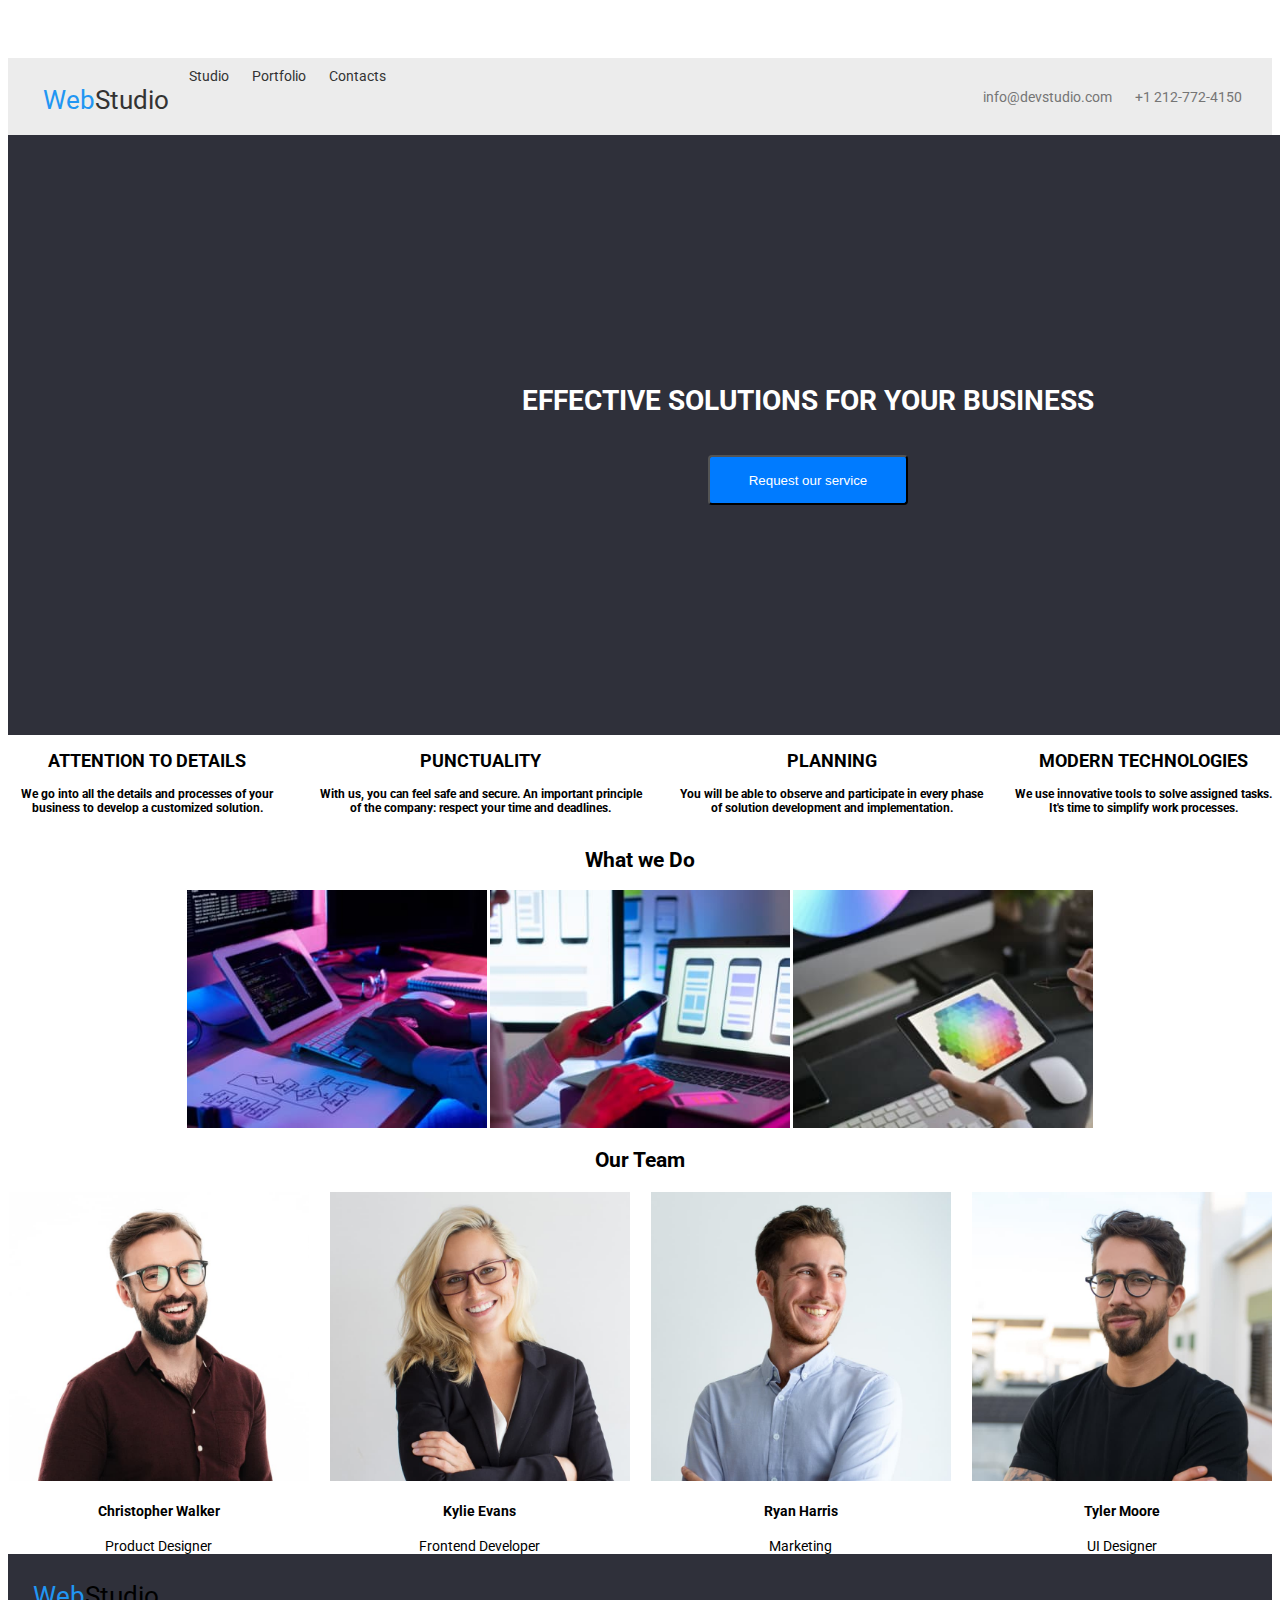
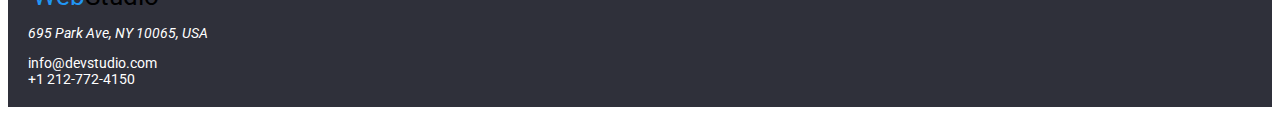
<file: index.html>
<!DOCTYPE html>
<html lang="en">
  <head>
    <meta charset="UTF-8" />
    <meta name="viewport" content="width=device-width, initial-scale=1.0" />
    <link rel="stylesheet" href="./css/style.css" />
    <link
      href="https://fonts.googleapis.com/css?family=Roboto"
      rel="stylesheet"
    />
    <title>WebStudio</title>
  </head>

  <body>
    <header class="header-elements">
      <div class="header-container">
        <nav class="top-nav">
          <ul>
            <li>
              <a href="/index.html" class="logo"> <span>Web</span>Studio </a>
            </li>
            <li><a href="/index.html">Studio</a></li>
            <li><a href="./portfolio.html">Portfolio</a></li>
            <li><a href="contacts.html">Contacts</a></li>
          </ul>
        </nav>
        <div class="right-nav">
          <a class="hover-element" href="mailto:info@devstudio.com"
            >info@devstudio.com</a
          >
          <a class="hover-element" href="tel:+12127724150">+1 212-772-4150</a>
        </div>
      </div>
    </header>

    <!-- Main Section -->
    <main>
      <!-- Hero Section -->
      <section class="section">
        <h1>EFFECTIVE SOLUTIONS FOR YOUR BUSINESS</h1>
        <button class="button">Request our service</button>
      </section>
      <!-- What we Do Section -->
      <section class="what-we-do"></section>
      <!-- About Section -->
      <section class="about">
        <div class="about-elements">
          <div>
            <h2>ATTENTION TO DETAILS</h2>
            <h4>
              We go into all the details and processes of your business to
              develop a customized solution.
            </h4>
          </div>
          <div>
            <h2>PUNCTUALITY</h2>
            <h4>
              With us, you can feel safe and secure. An important principle of
              the company: respect your time and deadlines.
            </h4>
          </div>
          <div>
            <h2>PLANNING</h2>
            <h4>
              You will be able to observe and participate in every phase of
              solution development and implementation.
            </h4>
          </div>
          <div>
            <h2>MODERN TECHNOLOGIES</h2>
            <h4>
              We use innovative tools to solve assigned tasks. It's time to
              simplify work processes.
            </h4>
          </div>
        </div>
      </section>
      <!-- Div with images -->
      <section class="image-gallery">
        <div>
          <h2>What we Do</h2>
          <img src="./img/box-1.jpg" alt="Tastatura" width="300" />
          <img src="./img/box-2.jpg" alt="Telefon" width="300" />
          <img src="./img/box-3.jpg" alt="Tableta" width="300" />
        </div>
      </section>

      <!-- Our Team Section -->
      <section>
        <h2 class="team">Our Team</h2>
        <div class="our-team">
          <div>
            <img src="./img/img1.jpg" alt="Christopher Walker" width="300" />
            <h4>Christopher Walker</h4>
            <div>Product Designer</div>
          </div>
          <div>
            <img src="./img/img2.jpg" alt="Kylie Evans" width="300" />
            <h4>Kylie Evans</h4>
            <div>Frontend Developer</div>
          </div>
          <div>
            <img src="./img/img3.jpg" alt="Ryan Harris" width="300" />
            <h4>Ryan Harris</h4>
            <div>Marketing</div>
          </div>
          <div>
            <img src="./img/img4.jpg" alt="Tyler Moore" width="300" />
            <h4>Tyler Moore</h4>
            <div>UI Designer</div>
          </div>
        </div>
      </section>
    </main>

    <!-- Footer Section -->
    <footer>
      <div class="footer-content">
        <a href="/" class="logo"><span>Web</span>Studio</a>
        <address>
          <p>695 Park Ave, NY 10065, USA</p>
        </address>
        <div>
          <a href="mailto:info@devstudio.com">info@devstudio.com</a><br />
          <a href="tel:+12127724150">+1 212-772-4150</a>
        </div>
      </div>
    </footer>
  </body>
</html>
</file>
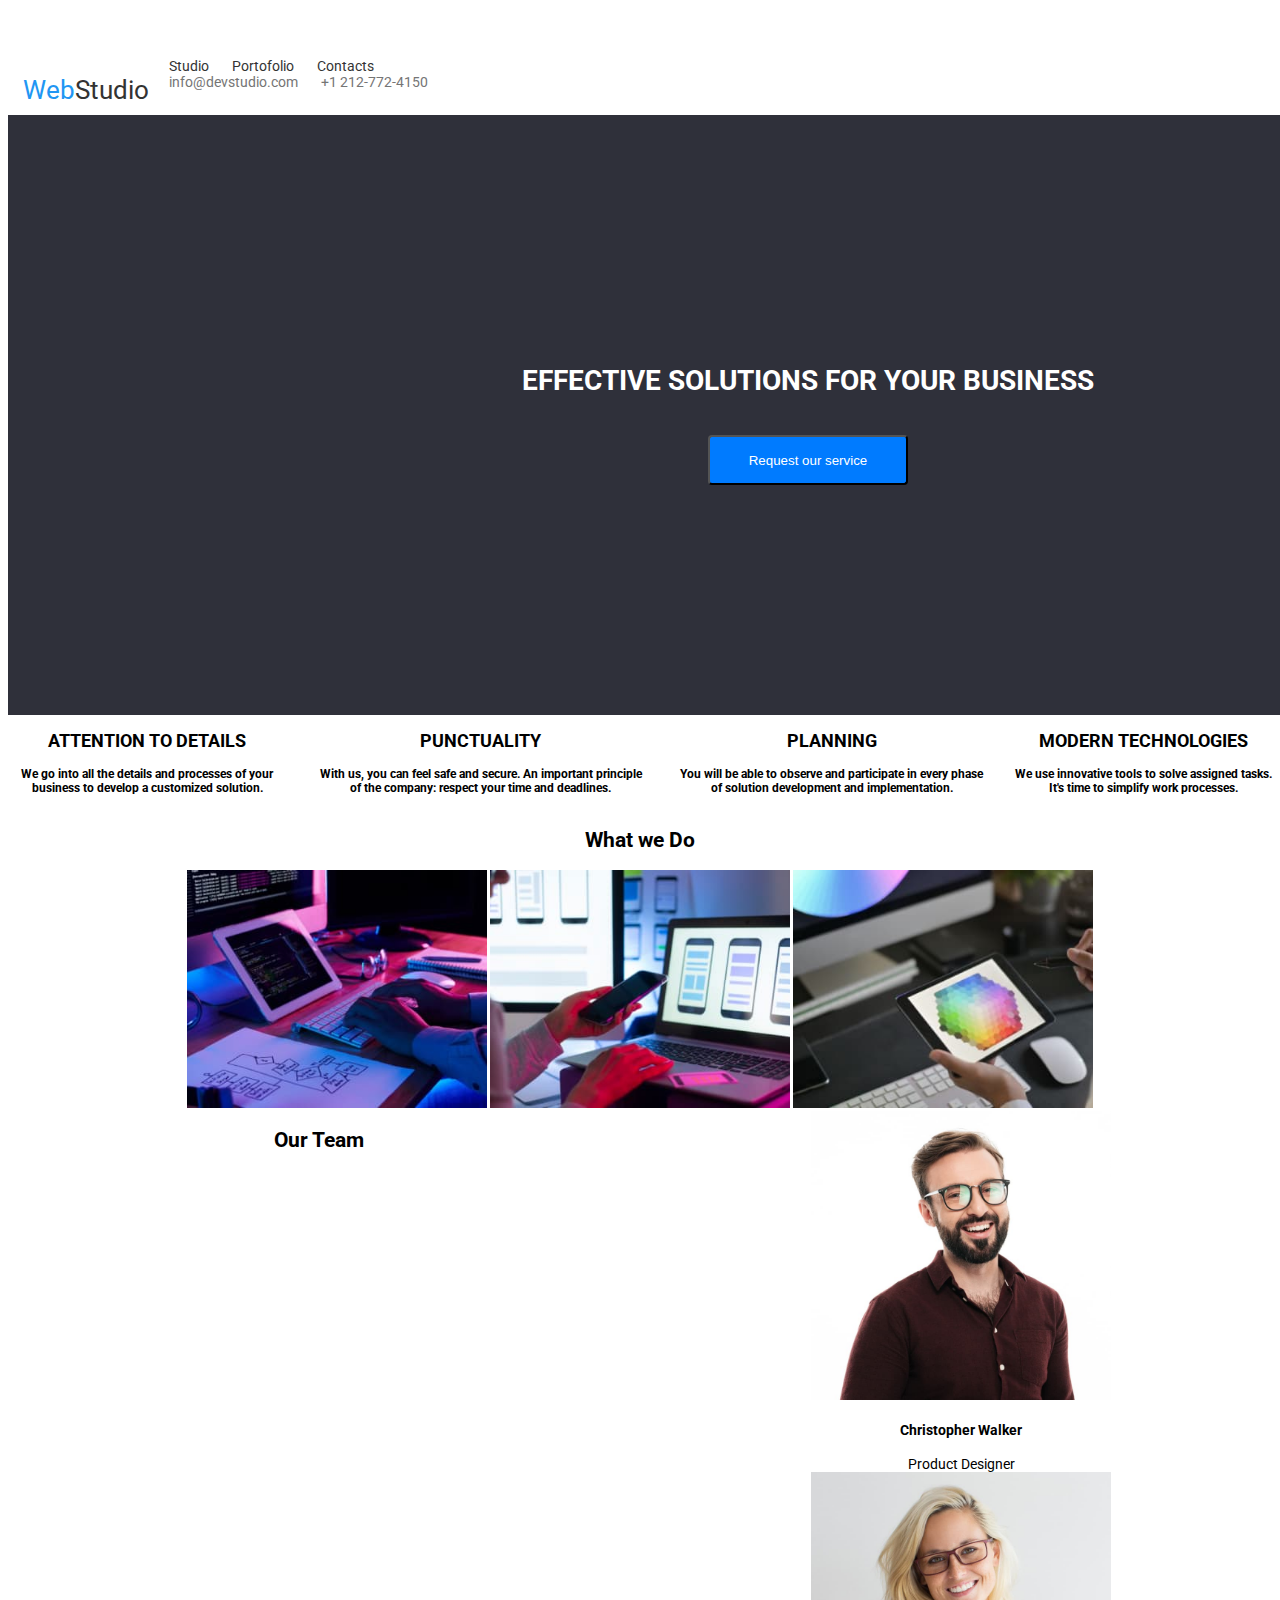
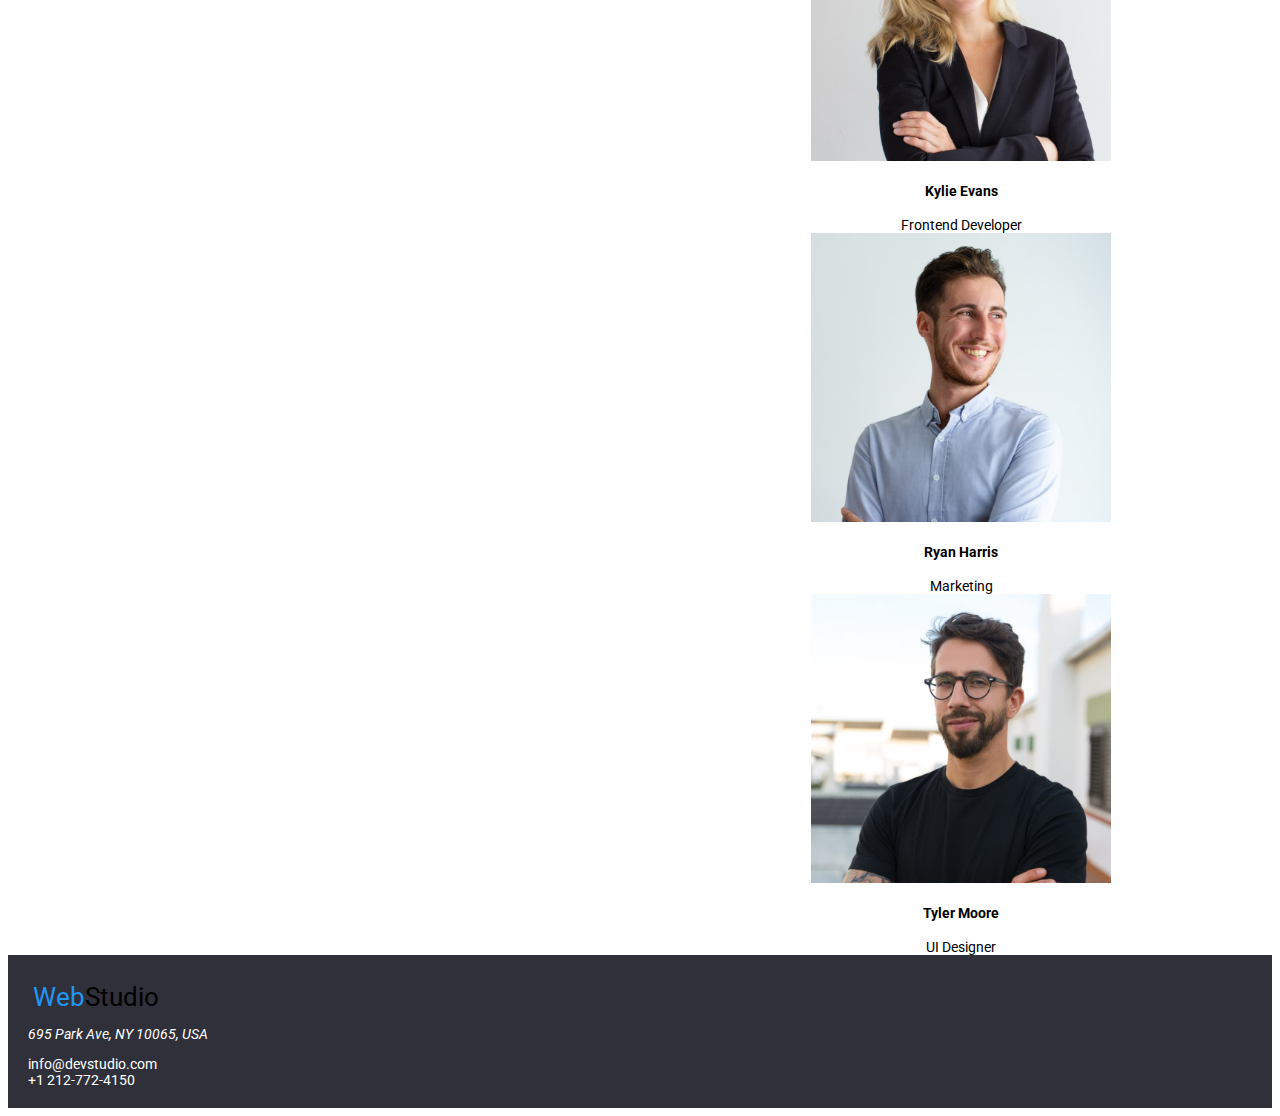
<file: contacts.html>
<!DOCTYPE html>
<html lang="en">
  <head>
    <meta charset="UTF-8" />
    <meta name="viewport" content="width=device-width, initial-scale=1.0" />
    <link rel="stylesheet" href="./css/style.css" />
    <link
      href="https://fonts.googleapis.com/css?family=Roboto"
      rel="stylesheet"
    />
    <title>WebStudio</title>
  </head>

  <body>
    <!-- Header Section -->
    <header class="header-elements">
      <div>
        <nav class="top-nav">
          <ul>
            <a href="/" class="logo"> <span>Web</span>Studio </a>
            <li><a href="/">Studio</a></li>
            <li><a href="portofolio.html">Portofolio</a></li>
            <li><a class="activ" href="contacts.html">Contacts</a></li>
            <div class="right-nav">
              <a class="hover-element" href="mailto:info@devstudio.com"
                >info@devstudio.com</a
              >
              <a class="hover-element" href="tel:+12127724150"
                >+1 212-772-4150</a
              >
            </div>
          </ul>
        </nav>
      </div>
    </header>

    <!-- Main Section -->
    <main>
      <!-- Hero Section -->
      <section class="section">
        <h1>EFFECTIVE SOLUTIONS FOR YOUR BUSINESS</h1>
        <button class="button">Request our service</button>
      </section>
      <!-- What we Do Section -->
      <section class="what-we-do"></section>
      <!-- About Section -->
      <section class="about">
        <div class="about-elements">
          <div>
            <h2>ATTENTION TO DETAILS</h2>
            <h4>
              We go into all the details and processes of your business to
              develop a customized solution.
            </h4>
          </div>
          <div>
            <h2>PUNCTUALITY</h2>
            <h4>
              With us, you can feel safe and secure. An important principle of
              the company: respect your time and deadlines.
            </h4>
          </div>
          <div>
            <h2>PLANNING</h2>
            <h4>
              You will be able to observe and participate in every phase of
              solution development and implementation.
            </h4>
          </div>
          <div>
            <h2>MODERN TECHNOLOGIES</h2>
            <h4>
              We use innovative tools to solve assigned tasks. It's time to
              simplify work processes.
            </h4>
          </div>
        </div>
      </section>
      <!-- Div with images -->
      <section class="image-gallery">
        <div>
          <h2>What we Do</h2>
          <img src="./img/box-1.jpg" alt="Tastatura" width="300" />
          <img src="./img/box-2.jpg" alt="Telefon" width="300" />
          <img src="./img/box-3.jpg" alt="Tableta" width="300" />
        </div>
      </section>

      <!-- Our Team Section -->
      <section class="our-team">
        <h2>Our Team</h2>
        <div>
          <nav>
            <img src="./img/img1.jpg" alt="Christopher Walker" width="300" />
            <h4>Christopher Walker</h4>
            <div>Product Designer</div>
            <img src="./img/img2.jpg" alt="Kylie Evans" width="300" />
            <h4>Kylie Evans</h4>
            <div>Frontend Developer</div>
            <img src="./img/img3.jpg" alt="Ryan Harris" width="300" />
            <h4>Ryan Harris</h4>
            <div>Marketing</div>
            <img src="./img/img4.jpg" alt="Tyler Moore" width="300" />
            <h4>Tyler Moore</h4>
            <div>UI Designer</div>
          </nav>
        </div>
      </section>
    </main>

    <!-- Footer Section -->
    <footer>
      <div class="footer-content">
        <a href="/" class="logo"> <span>Web</span>Studio </a>
        <address>
          <p>695 Park Ave, NY 10065, USA</p>
        </address>
        <div>
          <a href="mailto:info@devstudio.com">info@devstudio.com</a><br />
          <a href="tel:+12127724150">+1 212-772-4150</a>
        </div>
      </div>
    </footer>
  </body>
</html>
</file>
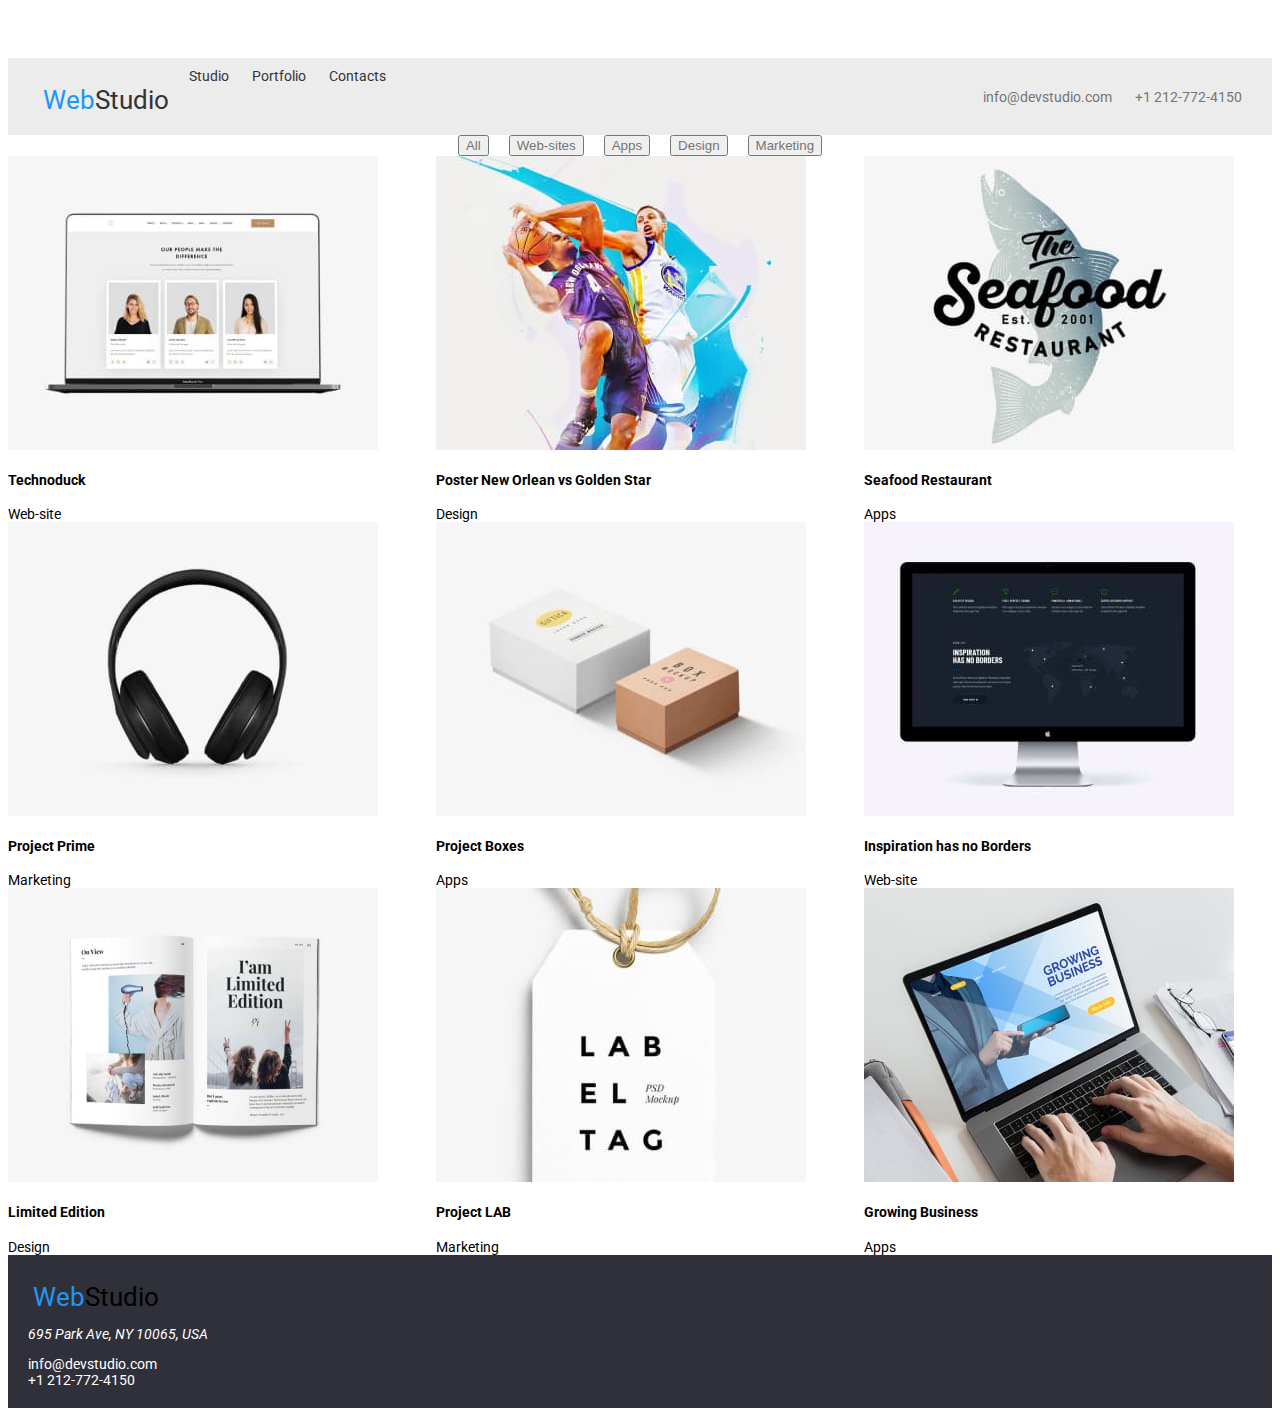
<file: portfolio.html>
<!DOCTYPE html>
<html lang="en">
  <head>
    <meta charset="UTF-8" />
    <meta name="viewport" content="width=device-width, initial-scale=1.0" />
    <link rel="stylesheet" href="./css/style.css" />
    <link
      href="https://fonts.googleapis.com/css?family=Roboto"
      rel="stylesheet"
    />
    <title>Portflio</title>
  </head>

  <body>
    <header class="header-elements">
     <div class="header-container">
    <nav class="top-nav">
        <ul>
            <li>
                <a href="/index.html" class="logo"> <span>Web</span>Studio </a>
            </li>
            <li><a href="/index.html">Studio</a></li>
            <li><a href="./portfolio.html">Portfolio</a></li>
            <li><a href="contacts.html">Contacts</a></li>
        </ul>
    </nav>
    <div class="right-nav">
        <a class="hover-element" href="mailto:info@devstudio.com">info@devstudio.com</a>
        <a class="hover-element" href="tel:+12127724150">+1 212-772-4150</a>
    </div>
</div>

      </div>
    </header>

    <!-- Main Section -->
    <main>
      <!-- Hero Section -->
      <div class="hero-elements">
        <button class="hover-element">All</button>
        <button class="hover-element">Web-sites</button>
        <button class="hover-element">Apps</button>
        <button class="hover-element">Design</button>
        <button class="hover-element">Marketing</button>
      </div>

      <!-- Div with images -->

      <div class="image-gallery-items">
        <div>
          <img
            src="./img/tehno-laptop.jpg"
            alt="laptop cu web-site"
            width="370px"
          />
          <h4>Technoduck</h4>
          <div>Web-site</div>
        </div>
        <div>
          <img src="./img/tablou-1.jpg" alt="poster baschet" width="370px" />
          <h4>Poster New Orlean vs Golden Star</h4>
          <div>Design</div>
        </div>
        <div>
          <img src="./img/tablou-2.jpg" alt="tablou seafood" width="370px" />
          <h4>Seafood Restaurant</h4>
          <div>Apps</div>
        </div>
      </div>
      <div class="image-gallery-items">
        <div>
          <img src="./img/casti.jpg" alt="casti bluetooth" width="370px" />
          <h4>Project Prime</h4>
          <div>Marketing</div>
        </div>
        <div>
          <img src="./img/cutii.jpg" alt="cutii" width="370px" />
          <h4>Project Boxes</h4>
          <div>Apps</div>
        </div>
        <div>
          <img src="./img/monitor.jpg" alt="monitor" width="370px" />
          <h4>Inspiration has no Borders</h4>
          <div>Web-site</div>
        </div>
      </div>
      <div class="image-gallery-items">
        <div>
          <img src="./img/carte.jpg" alt="carte" width="370px" />
          <h4>Limited Edition</h4>
          <div>Design</div>
        </div>
        <div>
          <img src="./img/tag.jpg" alt="tag" width="370px" />
          <h4>Project LAB</h4>
          <div>Marketing</div>
        </div>
        <div>
          <img src="./img/laptop.jpg" alt="laptop" width="370px" />
          <h4>Growing Business</h4>
          <div>Apps</div>
        </div>
      </div>
    </main>

    <!-- Footer Section -->
    <footer>
      <div class="footer-content">
        <a href="/" class="logo"><span>Web</span>Studio</a>
        <address>
          <p>695 Park Ave, NY 10065, USA</p>
        </address>
        <div>
          <a href="mailto:info@devstudio.com">info@devstudio.com</a><br />
          <a href="tel:+12127724150">+1 212-772-4150</a>
        </div>
      </div>
    </footer>
  </body>
</html>
</file>
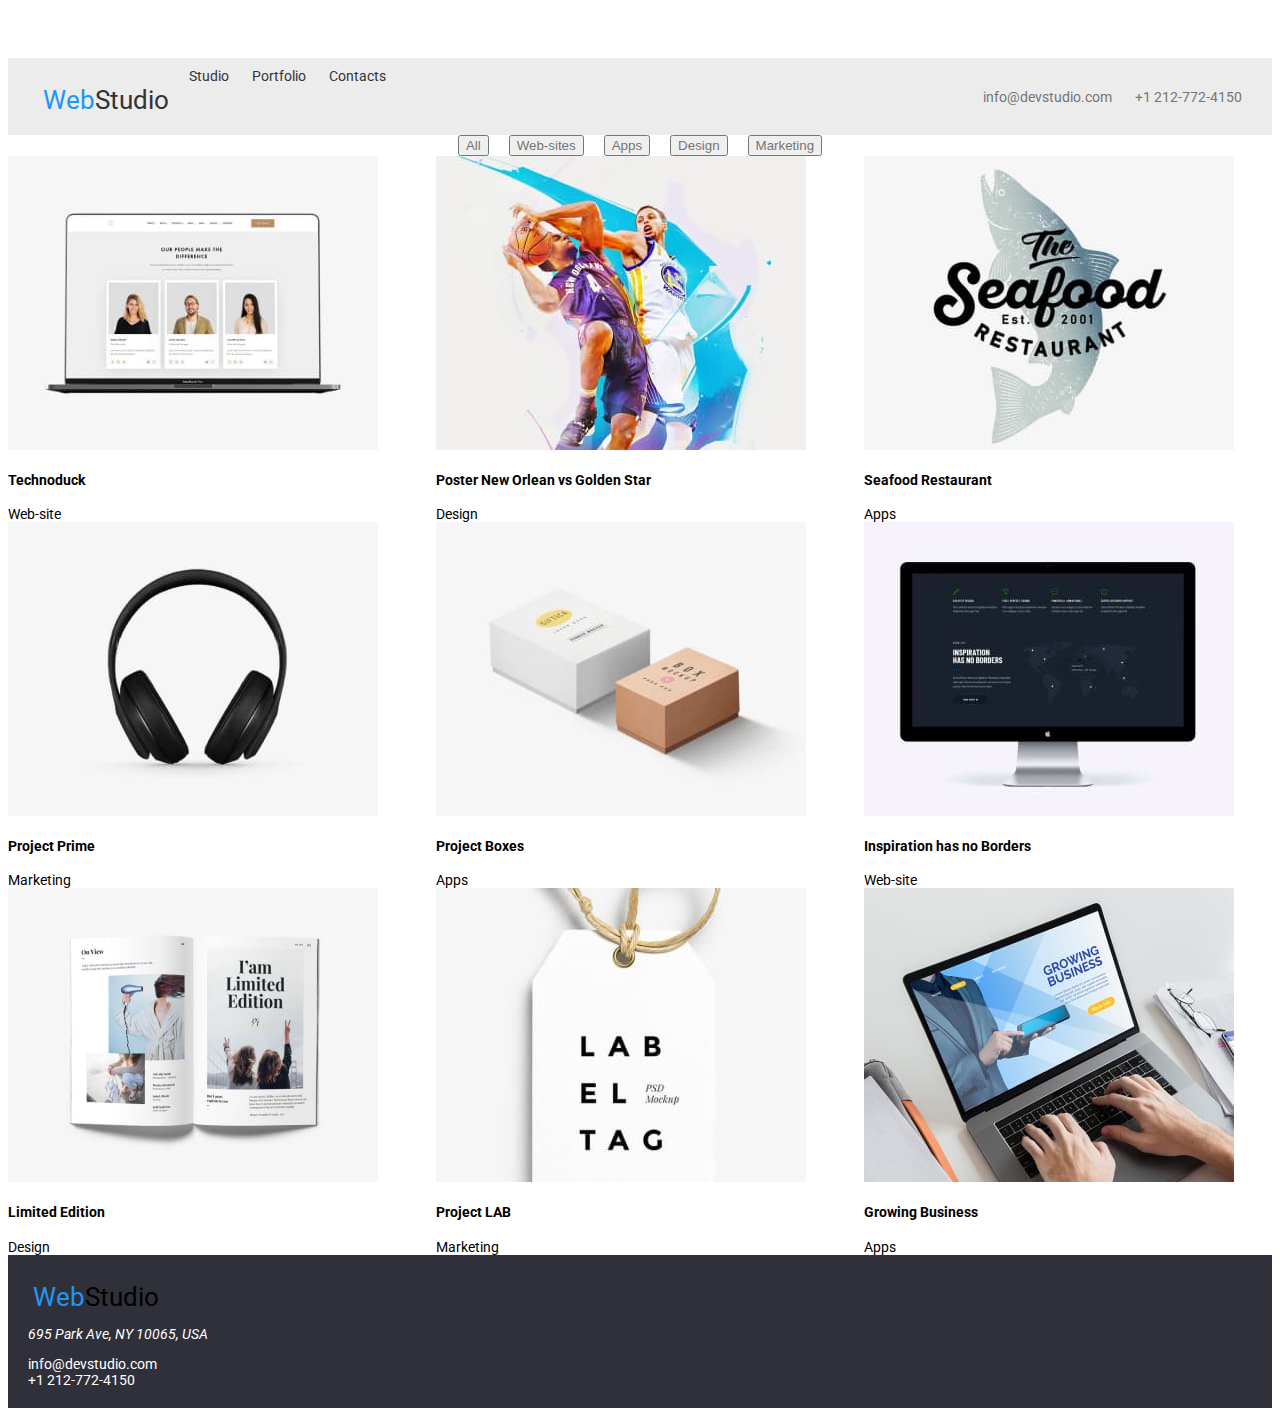
<file: portofolio.html>
<!DOCTYPE html>
<html lang="en">
  <head>
    <meta charset="UTF-8" />
    <meta name="viewport" content="width=device-width, initial-scale=1.0" />
    <link rel="stylesheet" href="./css/style.css" />
    <link
      href="https://fonts.googleapis.com/css?family=Roboto"
      rel="stylesheet"
    />
    <title>Portflio</title>
  </head>

  <body>
    <header class="header-elements">
     <div class="header-container">
    <nav class="top-nav">
        <ul>
            <li>
                <a href="/" class="logo"><span>Web</span>Studio</a>
            </li>
            <li><a href="/">Studio</a></li>
            <li><a href="./portfolio.html">Portfolio</a></li>
            <li><a href="contacts.html">Contacts</a></li>
        </ul>
    </nav>
    <div class="right-nav">
        <a class="hover-element" href="mailto:info@devstudio.com">info@devstudio.com</a>
        <a class="hover-element" href="tel:+12127724150">+1 212-772-4150</a>
    </div>
</div>

      </div>
    </header>

    <!-- Main Section -->
    <main>
      <!-- Hero Section -->
      <div class="hero-elements">
        <button class="hover-element">All</button>
        <button class="hover-element">Web-sites</button>
        <button class="hover-element">Apps</button>
        <button class="hover-element">Design</button>
        <button class="hover-element">Marketing</button>
      </div>

      <!-- Div with images -->

      <div class="image-gallery-items">
        <div>
          <img
            src="./img/tehno-laptop.jpg"
            alt="laptop cu web-site"
            width="370px"
          />
          <h4>Technoduck</h4>
          <div>Web-site</div>
        </div>
        <div>
          <img src="./img/tablou-1.jpg" alt="poster baschet" width="370px" />
          <h4>Poster New Orlean vs Golden Star</h4>
          <div>Design</div>
        </div>
        <div>
          <img src="./img/tablou-2.jpg" alt="tablou seafood" width="370px" />
          <h4>Seafood Restaurant</h4>
          <div>Apps</div>
        </div>
      </div>
      <div class="image-gallery-items">
        <div>
          <img src="./img/casti.jpg" alt="casti bluetooth" width="370px" />
          <h4>Project Prime</h4>
          <div>Marketing</div>
        </div>
        <div>
          <img src="./img/cutii.jpg" alt="cutii" width="370px" />
          <h4>Project Boxes</h4>
          <div>Apps</div>
        </div>
        <div>
          <img src="./img/monitor.jpg" alt="monitor" width="370px" />
          <h4>Inspiration has no Borders</h4>
          <div>Web-site</div>
        </div>
      </div>
      <div class="image-gallery-items">
        <div>
          <img src="./img/carte.jpg" alt="carte" width="370px" />
          <h4>Limited Edition</h4>
          <div>Design</div>
        </div>
        <div>
          <img src="./img/tag.jpg" alt="tag" width="370px" />
          <h4>Project LAB</h4>
          <div>Marketing</div>
        </div>
        <div>
          <img src="./img/laptop.jpg" alt="laptop" width="370px" />
          <h4>Growing Business</h4>
          <div>Apps</div>
        </div>
      </div>
    </main>

    <!-- Footer Section -->
    <footer>
      <div class="footer-content">
        <a href="/" class="logo"><span>Web</span>Studio</a>
        <address>
          <p>695 Park Ave, NY 10065, USA</p>
        </address>
        <div>
          <a href="mailto:info@devstudio.com">info@devstudio.com</a><br />
          <a href="tel:+12127724150">+1 212-772-4150</a>
        </div>
      </div>
    </footer>
  </body>
</html>
</file>
<file: css/style.css>
:root {
    --primary-color: #007bff;
    --secondary-color: #2196F3;
    --text-color: #333;
    --background-color: #ECECEC;
    --footer-bg-color: #333;
    --footer-text-color: #fff;
    --font-family: 'Roboto', sans-serif;
    --font-size-base: 14px;
    --container-width: 1600px;
    --gap: 20px;
    --padding-top: 50px;
}

body {
    font-family: var(--font-family);
    font-size: var(--font-size-base);
    padding-top: var(--padding-top);
    padding-left: calc((100% - var(--container-width)) / 2);
    padding-right: calc((100% - var(--container-width)) / 2);
}

.logo {
    text-decoration: none;
    color: black;
    font-size: 26px;
    float: left;
    margin-top: 7px;
    margin-left: 5px;
}

.logo span {
    color: var(--secondary-color);
}

.hand-button {
    border: none;
    background: none;
    padding: 0;
    cursor: pointer;
}

.hand-icon {
    width: 50px;
    height: 50px;
    background-image: url('http://www.w3.org/2000/svg');
    background-size: cover;
}

/* Header Section */
.header-container {
    display: flex;
    justify-content: space-between;
    align-items: center;
    padding: 10px 20px;
    border: 1px;
    background-color: var(--background-color);
}

.top-nav ul {
    list-style: none;
    margin: 0;
    padding: 0;
}

.top-nav li {
    display: inline;
}

.top-nav a {
    text-decoration: none;
    color: var(--text-color);
    padding: 10px;
}

.top-nav a:hover {
    color: var(--secondary-color);
}

.right-nav a {
    text-decoration: none;
    color: #757575;
    padding: 10px;
}

.right-nav a:hover {
    color: var(--secondary-color);
}

.nav ul {
    list-style-type: none;
    margin: 0;
    padding: 0;
}

.nav ul li {
    display: inline;
    margin-right: 10px;
}

.nav ul li a {
    text-decoration: none;
    color: var(--text-color);
}

/* Main */
.main {
    padding: var(--gap);
}

.section {
    color: #FFFFFF;
    text-decoration: none;
    text-align: center;
    background-color: #2F303A;
    width: var(--container-width);
    height: 600px;
    top: 80px;
    gap: 0px;
    opacity: 0px;
    margin: 0 auto;
    display: flex;
    flex-direction: column;
    justify-content: center;
}

.button {
    color: #FFFFFF;
    text-decoration: none;
    background-color: var(--primary-color);
    width: 200px;
    height: 50px;
    border-radius: 4px;
    opacity: 0px;
    margin: 20px auto 0;
}

/* Styles for .team section */
.team {
    display: flex;
    flex-direction: column;
    align-items: center;
    justify-content: center;
    text-align: center;
    margin-bottom: var(--gap);
}

.team h2 {
    margin-bottom: var(--gap);
}

/* Images */
.hero-elements {
    display: flex;
    gap: var(--gap);
    justify-content: center;
}

.hero-elements .hover-element {
    cursor: pointer;
}

.about-elements {
    display: flex;
    gap: 26px;
    font-size: 12px;
    text-align: center;
}

/* Styles for .our-team section */
.our-team {
    display: grid;
    grid-template-columns: repeat(auto-fit, minmax(300px, 1fr));
    justify-content: center;
    gap: var(--gap);
    margin: auto;
    text-align: center;
}

/* Styles for .image-gallery section */
.image-gallery {
    display: flex;
    justify-content: center;
    margin: auto;
    gap: var(--gap);
    text-align: center;
    width: 1170px;
}

.image-gallery-items {
    display: grid;
    grid-template-columns: repeat(auto-fit, minmax(300px, 1fr));
    gap: var(--gap);
}

.item:last-child {
    margin-right: 0;
}

.text {
    margin-top: var(--gap);
}

/* Footer */
.footer {
    background-color: var(--footer-bg-color);
    color: var(--footer-text-color);
    padding: var(--gap);
    text-align: center;
}

.hover-element:hover {
    color: var(--secondary-color);
}

.hover-element {
    color: #757575;
    text-decoration: none;
}

.footer-content {
    background-color: #2F303A;
    display: flex;
    flex-direction: column;
    align-content: flex-start;
    flex-wrap: wrap;
    padding: var(--gap);
}

.footer-content p {
    color: white;
}

.footer-content div a {
    color: white;
    text-decoration: none;
}

.footer-content div a:hover {
    color: var(--secondary-color);
    text-decoration: none;
}
</file>
